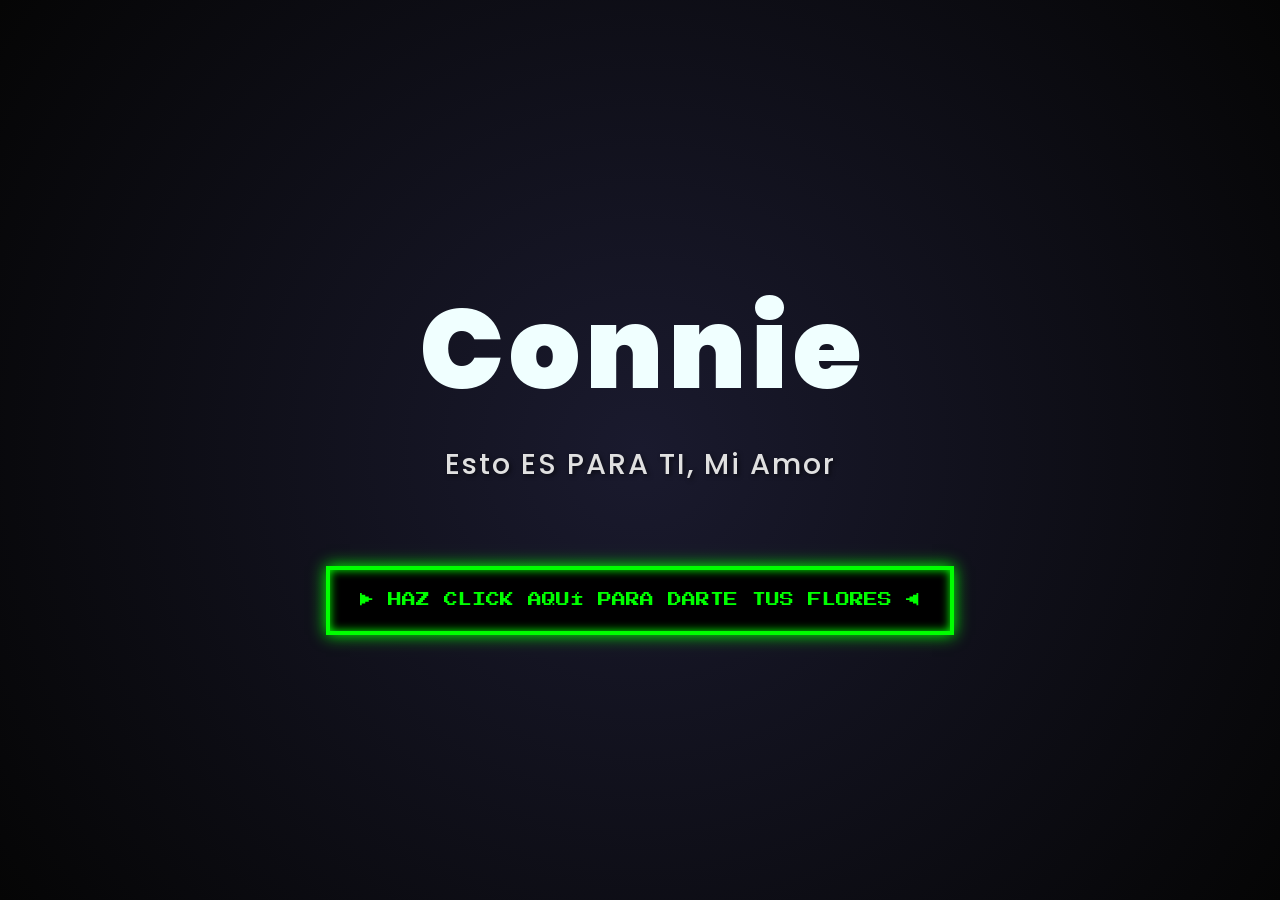
<file: index.html>
<!DOCTYPE html>
<html lang="es">
<head>
    <meta charset="UTF-8">
    <meta http-equiv="X-UA-Compatible" content="IE=edge">
    <meta name="viewport" content="width=device-width, initial-scale=1.0">
    <link rel="stylesheet" href="css/style.css">
    <!-- Google Fonts for Retro Videogame Style -->
    <link href="https://fonts.googleapis.com/css2?family=Press+Start+2P&family=Poppins:wght@500;900&display=swap" rel="stylesheet">
    <link rel="icon" href="img/flowers.png" type="image/x-icon">
    <title>Sorpresa Connie</title>
</head>
<body>
    <div class="greetings">
        <span>C</span>
        <span>o</span>
        <span>n</span>
        <span>n</span>
        <span>i</span>
        <span>e</span>
    </div>
    <div class="description">
        <span>Esto ES PARA TI, Mi Amor</span>
    </div>
    <div class="button-container">
        <a href="flower.html?play=true" class="retro-btn">▶ HAZ CLICK AQUÍ PARA DARTE TUS FLORES ◀</a>
    </div>
</body>
</html>
</file>
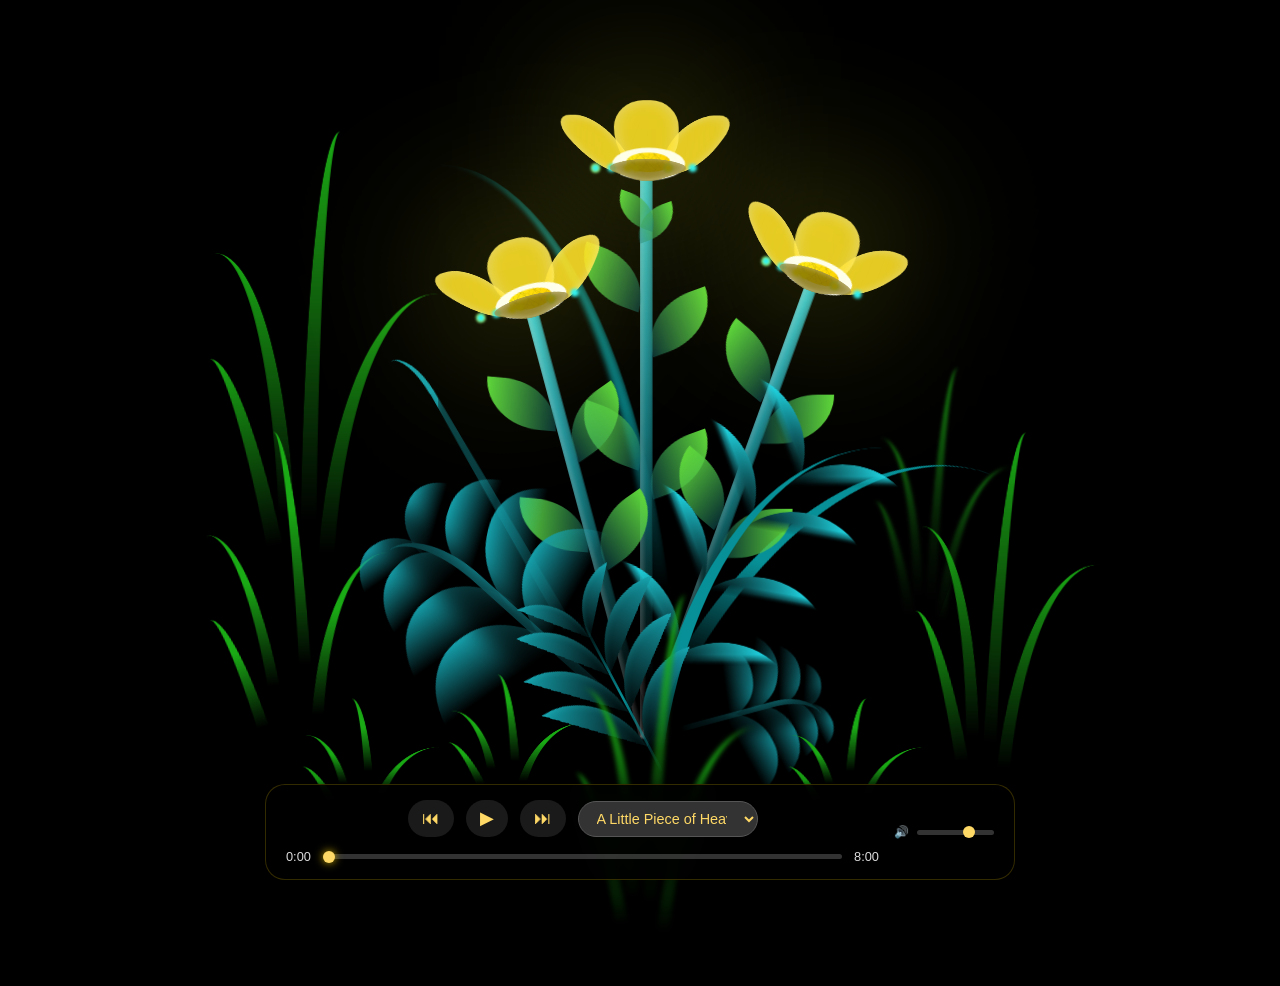
<file: flower.html>
<!DOCTYPE html>
<html lang="es">

<head>
    <meta charset="UTF-8">
    <meta http-equiv="X-UA-Compatible" content="IE=edge">
    <meta name="viewport" content="width=device-width, initial-scale=1.0, user-scalable=no">
    <link rel="stylesheet" href="css/main.css">
    <link rel="stylesheet" href="css/player.css">
    <link rel="icon" href="img/flowers.png" type="image/x-icon">
    <title>Flores para ♥Connie♥</title>
</head>

<body>
    <!-- Audio principal (controlado por JavaScript) -->
    <audio id="backgroundAudio" preload="auto"></audio>

    <!-- Letras dinámicas -->
    <div id="lyrics"></div>

    <!-- Contenedor de las flores (estructura original COMPLETA) -->
    <div class="flowers">
        <div class="flower flower--1">
            <div class="flower__leafs flower__leafs--1">
                <div class="flower__leaf flower__leaf--1"></div>
                <div class="flower__leaf flower__leaf--2"></div>
                <div class="flower__leaf flower__leaf--3"></div>
                <div class="flower__leaf flower__leaf--4"></div>
                <div class="flower__white-circle"></div>

                <div class="flower__light flower__light--1"></div>
                <div class="flower__light flower__light--2"></div>
                <div class="flower__light flower__light--3"></div>
                <div class="flower__light flower__light--4"></div>
                <div class="flower__light flower__light--5"></div>
                <div class="flower__light flower__light--6"></div>
                <div class="flower__light flower__light--7"></div>
                <div class="flower__light flower__light--8"></div>
            </div>
            <div class="flower__line">
                <div class="flower__line__leaf flower__line__leaf--1"></div>
                <div class="flower__line__leaf flower__line__leaf--2"></div>
                <div class="flower__line__leaf flower__line__leaf--3"></div>
                <div class="flower__line__leaf flower__line__leaf--4"></div>
                <div class="flower__line__leaf flower__line__leaf--5"></div>
                <div class="flower__line__leaf flower__line__leaf--6"></div>
            </div>
        </div>

        <div class="flower flower--2">
            <div class="flower__leafs flower__leafs--2">
                <div class="flower__leaf flower__leaf--1"></div>
                <div class="flower__leaf flower__leaf--2"></div>
                <div class="flower__leaf flower__leaf--3"></div>
                <div class="flower__leaf flower__leaf--4"></div>
                <div class="flower__white-circle"></div>

                <div class="flower__light flower__light--1"></div>
                <div class="flower__light flower__light--2"></div>
                <div class="flower__light flower__light--3"></div>
                <div class="flower__light flower__light--4"></div>
                <div class="flower__light flower__light--5"></div>
                <div class="flower__light flower__light--6"></div>
                <div class="flower__light flower__light--7"></div>
                <div class="flower__light flower__light--8"></div>
            </div>
            <div class="flower__line">
                <div class="flower__line__leaf flower__line__leaf--1"></div>
                <div class="flower__line__leaf flower__line__leaf--2"></div>
                <div class="flower__line__leaf flower__line__leaf--3"></div>
                <div class="flower__line__leaf flower__line__leaf--4"></div>
            </div>
        </div>

        <div class="flower flower--3">
            <div class="flower__leafs flower__leafs--3">
                <div class="flower__leaf flower__leaf--1"></div>
                <div class="flower__leaf flower__leaf--2"></div>
                <div class="flower__leaf flower__leaf--3"></div>
                <div class="flower__leaf flower__leaf--4"></div>
                <div class="flower__white-circle"></div>

                <div class="flower__light flower__light--1"></div>
                <div class="flower__light flower__light--2"></div>
                <div class="flower__light flower__light--3"></div>
                <div class="flower__light flower__light--4"></div>
                <div class="flower__light flower__light--5"></div>
                <div class="flower__light flower__light--6"></div>
                <div class="flower__light flower__light--7"></div>
                <div class="flower__light flower__light--8"></div>
            </div>
            <div class="flower__line">
                <div class="flower__line__leaf flower__line__leaf--1"></div>
                <div class="flower__line__leaf flower__line__leaf--2"></div>
                <div class="flower__line__leaf flower__line__leaf--3"></div>
                <div class="flower__line__leaf flower__line__leaf--4"></div>
            </div>
        </div>

        <div class="grow-ans" style="--d: 1.2s">
            <div class="flower__g-long">
                <div class="flower__g-long__top"></div>
                <div class="flower__g-long__bottom"></div>
            </div>
        </div>

        <div class="growing-grass">
            <div class="flower__grass flower__grass--1">
                <div class="flower__grass--top"></div>
                <div class="flower__grass--bottom"></div>
                <div class="flower__grass__leaf flower__grass__leaf--1"></div>
                <div class="flower__grass__leaf flower__grass__leaf--2"></div>
                <div class="flower__grass__leaf flower__grass__leaf--3"></div>
                <div class="flower__grass__leaf flower__grass__leaf--4"></div>
                <div class="flower__grass__leaf flower__grass__leaf--5"></div>
                <div class="flower__grass__leaf flower__grass__leaf--6"></div>
                <div class="flower__grass__leaf flower__grass__leaf--7"></div>
                <div class="flower__grass__leaf flower__grass__leaf--8"></div>
                <div class="flower__grass__overlay"></div>
            </div>
        </div>

        <div class="growing-grass">
            <div class="flower__grass flower__grass--2">
                <div class="flower__grass--top"></div>
                <div class="flower__grass--bottom"></div>
                <div class="flower__grass__leaf flower__grass__leaf--1"></div>
                <div class="flower__grass__leaf flower__grass__leaf--2"></div>
                <div class="flower__grass__leaf flower__grass__leaf--3"></div>
                <div class="flower__grass__leaf flower__grass__leaf--4"></div>
                <div class="flower__grass__leaf flower__grass__leaf--5"></div>
                <div class="flower__grass__leaf flower__grass__leaf--6"></div>
                <div class="flower__grass__leaf flower__grass__leaf--7"></div>
                <div class="flower__grass__leaf flower__grass__leaf--8"></div>
                <div class="flower__grass__overlay"></div>
            </div>
        </div>

        <div class="grow-ans" style="--d: 2.4s">
            <div class="flower__g-right flower__g-right--1">
                <div class="leaf"></div>
            </div>
        </div>

        <div class="grow-ans" style="--d: 2.8s">
            <div class="flower__g-right flower__g-right--2">
                <div class="leaf"></div>
            </div>
        </div>

        <div class="grow-ans" style="--d: 2.8s">
            <div class="flower__g-front">
                <div class="flower__g-front__leaf-wrapper flower__g-front__leaf-wrapper--1">
                    <div class="flower__g-front__leaf"></div>
                </div>
                <div class="flower__g-front__leaf-wrapper flower__g-front__leaf-wrapper--2">
                    <div class="flower__g-front__leaf"></div>
                </div>
                <div class="flower__g-front__leaf-wrapper flower__g-front__leaf-wrapper--3">
                    <div class="flower__g-front__leaf"></div>
                </div>
                <div class="flower__g-front__leaf-wrapper flower__g-front__leaf-wrapper--4">
                    <div class="flower__g-front__leaf"></div>
                </div>
                <div class="flower__g-front__leaf-wrapper flower__g-front__leaf-wrapper--5">
                    <div class="flower__g-front__leaf"></div>
                </div>
                <div class="flower__g-front__leaf-wrapper flower__g-front__leaf-wrapper--6">
                    <div class="flower__g-front__leaf"></div>
                </div>
                <div class="flower__g-front__leaf-wrapper flower__g-front__leaf-wrapper--7">
                    <div class="flower__g-front__leaf"></div>
                </div>
                <div class="flower__g-front__leaf-wrapper flower__g-front__leaf-wrapper--8">
                    <div class="flower__g-front__leaf"></div>
                </div>
                <div class="flower__g-front__line"></div>
            </div>
        </div>

        <div class="grow-ans" style="--d: 3.2s">
            <div class="flower__g-fr">
                <div class="leaf"></div>
                <div class="flower__g-fr__leaf flower__g-fr__leaf--1"></div>
                <div class="flower__g-fr__leaf flower__g-fr__leaf--2"></div>
                <div class="flower__g-fr__leaf flower__g-fr__leaf--3"></div>
                <div class="flower__g-fr__leaf flower__g-fr__leaf--4"></div>
                <div class="flower__g-fr__leaf flower__g-fr__leaf--5"></div>
                <div class="flower__g-fr__leaf flower__g-fr__leaf--6"></div>
                <div class="flower__g-fr__leaf flower__g-fr__leaf--7"></div>
                <div class="flower__g-fr__leaf flower__g-fr__leaf--8"></div>
            </div>
        </div>

        <div class="long-g long-g--0">
            <div class="grow-ans" style="--d: 3s">
                <div class="leaf leaf--0"></div>
            </div>
            <div class="grow-ans" style="--d: 2.2s">
                <div class="leaf leaf--1"></div>
            </div>
            <div class="grow-ans" style="--d: 3.4s">
                <div class="leaf leaf--2"></div>
            </div>
            <div class="grow-ans" style="--d: 3.6s">
                <div class="leaf leaf--3"></div>
            </div>
        </div>

        <div class="long-g long-g--1">
            <div class="grow-ans" style="--d: 3.6s">
                <div class="leaf leaf--0"></div>
            </div>
            <div class="grow-ans" style="--d: 3.8s">
                <div class="leaf leaf--1"></div>
            </div>
            <div class="grow-ans" style="--d: 4s">
                <div class="leaf leaf--2"></div>
            </div>
            <div class="grow-ans" style="--d: 4.2s">
                <div class="leaf leaf--3"></div>
            </div>
        </div>

        <div class="long-g long-g--2">
            <div class="grow-ans" style="--d: 4s">
                <div class="leaf leaf--0"></div>
            </div>
            <div class="grow-ans" style="--d: 4.2s">
                <div class="leaf leaf--1"></div>
            </div>
            <div class="grow-ans" style="--d: 4.4s">
                <div class="leaf leaf--2"></div>
            </div>
            <div class="grow-ans" style="--d: 4.6s">
                <div class="leaf leaf--3"></div>
            </div>
        </div>

        <div class="long-g long-g--3">
            <div class="grow-ans" style="--d: 4s">
                <div class="leaf leaf--0"></div>
            </div>
            <div class="grow-ans" style="--d: 4.2s">
                <div class="leaf leaf--1"></div>
            </div>
            <div class="grow-ans" style="--d: 3s">
                <div class="leaf leaf--2"></div>
            </div>
            <div class="grow-ans" style="--d: 3.6s">
                <div class="leaf leaf--3"></div>
            </div>
        </div>

        <div class="long-g long-g--4">
            <div class="grow-ans" style="--d: 4s">
                <div class="leaf leaf--0"></div>
            </div>
            <div class="grow-ans" style="--d: 4.2s">
                <div class="leaf leaf--1"></div>
            </div>
            <div class="grow-ans" style="--d: 3s">
                <div class="leaf leaf--2"></div>
            </div>
            <div class="grow-ans" style="--d: 3.6s">
                <div class="leaf leaf--3"></div>
            </div>
        </div>

        <div class="long-g long-g--5">
            <div class="grow-ans" style="--d: 4s">
                <div class="leaf leaf--0"></div>
            </div>
            <div class="grow-ans" style="--d: 4.2s">
                <div class="leaf leaf--1"></div>
            </div>
            <div class="grow-ans" style="--d: 3s">
                <div class="leaf leaf--2"></div>
            </div>
            <div class="grow-ans" style="--d: 3.6s">
                <div class="leaf leaf--3"></div>
            </div>
        </div>

        <div class="long-g long-g--6">
            <div class="grow-ans" style="--d: 4.2s">
                <div class="leaf leaf--0"></div>
            </div>
            <div class="grow-ans" style="--d: 4.4s">
                <div class="leaf leaf--1"></div>
            </div>
            <div class="grow-ans" style="--d: 4.6s">
                <div class="leaf leaf--2"></div>
            </div>
            <div class="grow-ans" style="--d: 4.8s">
                <div class="leaf leaf--3"></div>
            </div>
        </div>

        <div class="long-g long-g--7">
            <div class="grow-ans" style="--d: 3s">
                <div class="leaf leaf--0"></div>
            </div>
            <div class="grow-ans" style="--d: 3.2s">
                <div class="leaf leaf--1"></div>
            </div>
            <div class="grow-ans" style="--d: 3.5s">
                <div class="leaf leaf--2"></div>
            </div>
            <div class="grow-ans" style="--d: 3.6s">
                <div class="leaf leaf--3"></div>
            </div>
        </div>
    </div>

    <!-- Reproductor de música y controles -->
    <div class="music-player">
        <div class="player-main-controls">
            <div class="player-controls">
                <button id="prevBtn" class="control-btn" title="Anterior">⏮</button>
                <button id="playPauseBtn" class="control-btn" title="Reproducir/Pausa">▶</button>
                <button id="nextBtn" class="control-btn" title="Siguiente">⏭</button>
                <select id="songSelect" class="song-select"></select>
                <button id="toggleTranslation" class="toggle-trans" title="Traducción">🇪🇸</button>
            </div>
            <div class="progress-container">
                <span id="currentTimeDisplay">0:00</span>
                <input type="range" id="progressBar" min="0" max="100" step="0.1" value="0">
                <span id="durationDisplay">0:00</span>
            </div>
        </div>
        <div class="volume-control">
            <span style="font-size: 12px; color: #ffd966;">🔊</span>
            <input type="range" id="volumeSlider" min="0" max="1" step="0.01" value="0.7">
        </div>
    </div>

    <!-- Scripts -->
    <script type="module" src="js/songs-data.js"></script>
    <script type="module" src="js/lyrics.js"></script>
    <script type="module" src="js/player.js"></script>
</body>

</html>
</file>
<file: css/style.css>
@import url('https://fonts.googleapis.com/css2?family=Poppins:ital,wght@0,500;1,900&display=swap');
@import url('https://fonts.googleapis.com/css2?family=Press+Start+2P&display=swap');

* {
    margin: 0;
    padding: 0;
    box-sizing: border-box;
}

body {
    width: 100%;
    min-height: 100vh;
    display: flex;
    flex-direction: column;
    align-items: center;
    justify-content: center;
    background-color: #050505;
    background-image: radial-gradient(circle at center, #1a1a2e 0%, #050505 100%);
    color: azure;
    overflow: hidden;
}

.greetings {
    font-family: 'Poppins', cursive;
    font-size: 7rem;
    font-weight: 900;
    text-align: center;
    margin-bottom: 10px;
    display: flex;
    gap: 5px;
}

.greetings > span {
    animation: glow 2.5s ease-in-out infinite;
    display: inline-block;
}

@keyframes glow {
    0%, 100% {
        color: #fff;
        text-shadow: 0 0 12px #ff4d94, 0 0 50px #ff4d94, 0 0 100px #ff4d94;
        transform: translateY(0);
    }
    10%, 90% {
        color: #222;
        text-shadow: none;
        transform: translateY(0);
    }
    50% {
        transform: translateY(-15px);
    }
}

/* 6 animation delays for C-o-n-n-i-e */
.greetings > span:nth-child(1) { animation-delay: 0.1s; }
.greetings > span:nth-child(2) { animation-delay: 0.3s; }
.greetings > span:nth-child(3) { animation-delay: 0.5s; }
.greetings > span:nth-child(4) { animation-delay: 0.7s; }
.greetings > span:nth-child(5) { animation-delay: 0.9s; }
.greetings > span:nth-child(6) { animation-delay: 1.1s; }

.description {
    font-family: 'Poppins', cursive;
    font-size: 1.8rem;
    margin-bottom: 60px;
    font-weight: 500;
    letter-spacing: 2px;
    color: #e0e0e0;
    text-shadow: 2px 2px 4px rgba(0,0,0,0.5);
    text-align: center;
    animation: fadeIn 3s forwards;
}

@keyframes fadeIn {
    0% { opacity: 0; }
    100% { opacity: 1; }
}

.button-container {
    margin-top: 20px;
}

.retro-btn {
    font-family: 'Press Start 2P', cursive;
    display: inline-block;
    padding: 20px 30px;
    background-color: #000;
    color: #0f0;
    text-decoration: none;
    font-size: 14px;
    line-height: 1.5;
    border: 4px solid #0f0;
    box-shadow: 0 0 15px #0f0, inset 0 0 10px #0f0;
    text-transform: uppercase;
    transition: all 0.2s ease;
    cursor: pointer;
    text-align: center;
    position: relative;
}

.retro-btn:hover {
    background-color: #0f0;
    color: #000;
    box-shadow: 0 0 25px #0f0, 0 0 50px #0f0;
    transform: scale(1.05);
}

.retro-btn:active {
    transform: scale(0.95);
}

@media screen and (max-width: 768px) {
    .greetings {
        font-size: 4rem;
        flex-wrap: wrap;
        justify-content: center;
    }
    .description {
        font-size: 1.3rem;
        padding: 0 20px;
    }
    .retro-btn {
        font-size: 10px;
        padding: 15px 20px;
    }
}
</file>
<file: css/main.css>
*,
*::after,
*::before {
  padding: 0;
  margin: 0;
  box-sizing: border-box;
}

:root {
  --dark-color: #000;
}

body {
  display: flex;
  align-items: flex-end;
  justify-content: center;
  min-height: 100vh;
  background-color: var(--dark-color);
  overflow: hidden;
  perspective: 1000px;
}

/* Estilos para las letras */
#lyrics {
  font-size: 24px;
  font-family: 'Poppins', 'Franklin Gothic Medium', Arial, sans-serif;
  color: white;
  text-align: center;
  position: fixed;
  bottom: 120px;
  left: 0;
  right: 0;
  background: rgba(0, 0, 0, 0.6);
  padding: 15px 20px;
  border-radius: 40px;
  margin: 0 auto;
  width: 85%;
  max-width: 700px;
  backdrop-filter: blur(5px);
  transition: opacity 0.2s ease;
  z-index: 50;
  font-weight: bold;
  letter-spacing: 1px;
  line-height: 1.4;
  pointer-events: none;
  transition: all 0.4s cubic-bezier(0.2, 0.8, 0.2, 1);
  transform: translateY(15px) scale(0.98);
  /* Inicia un poquito más abajo y pequeño */
  opacity: 0;
}

#lyrics.active-lyric {
  transform: translateY(0) scale(1);
  opacity: 1;
  text-shadow: 0 0 12px rgba(255, 217, 102, 0.5);
  /* Resplandor amarillo floral */
}

.translation {
  font-size: 18px;
  color: #ffd966;
  display: block;
  margin-top: 8px;
  font-weight: normal;
  letter-spacing: normal;
}

@media (max-width: 600px) {
  #lyrics {
    font-size: 16px;
    bottom: 160px;
    width: 90%;
    padding: 12px 15px;
  }

  .translation {
    font-size: 14px;
  }
}

/* Ajuste para que las flores no queden ocultas detrás del reproductor */
.flowers {
  margin-bottom: 80px;
}

@media (max-width: 600px) {
  .flowers {
    margin-bottom: 100px;
  }
}

/* ---------- Todo el CSS original de las flores (sin cambios) ---------- */
.night {
  z-index: -1;
  position: absolute;
  left: 50%;
  top: 0;
  transform: translateX(-50%);
  width: 100%;
  height: 100%;
  filter: blur(0.1vmin);
  background-image: radial-gradient(ellipse at top,
      transparent 0%,
      var(--dark-color)),
    radial-gradient(ellipse at bottom,
      var(--dark-color),
      rgba(145, 233, 255, 0.2)),
    repeating-linear-gradient(220deg,
      rgb(0, 0, 0) 0px,
      rgb(0, 0, 0) 19px,
      transparent 19px,
      transparent 22px),
    repeating-linear-gradient(189deg,
      rgb(0, 0, 0) 0px,
      rgb(0, 0, 0) 19px,
      transparent 19px,
      transparent 22px),
    repeating-linear-gradient(148deg,
      rgb(0, 0, 0) 0px,
      rgb(0, 0, 0) 19px,
      transparent 19px,
      transparent 22px),
    linear-gradient(90deg, rgb(0, 255, 250), rgb(240, 240, 240));
}

.flowers {
  position: relative;
  transform: scale(0.9);
  /*margin-bottom: 100px;*/
}

@media only screen and (max-width: 600px) {
  .flowers {
    font-size: 14px;
    margin-bottom: 25%;
    letter-spacing: 3px;
    transform: scale(0.6);
  }
}

.flower {
  position: absolute;
  bottom: 10vmin;
  transform-origin: bottom center;
  z-index: 10;
  --fl-speed: 0.8s;
}

.flower--1 {
  -webkit-animation: moving-flower-1 4s linear infinite;
  animation: moving-flower-1 4s linear infinite;
}

.flower--1 .flower__line {
  height: 70vmin;
  -webkit-animation-delay: 0.3s;
  animation-delay: 0.3s;
}

.flower--1 .flower__line__leaf--1 {
  -webkit-animation: blooming-leaf-right var(--fl-speed) 1.6s backwards;
  animation: blooming-leaf-right var(--fl-speed) 1.6s backwards;
}

.flower--1 .flower__line__leaf--2 {
  -webkit-animation: blooming-leaf-right var(--fl-speed) 1.4s backwards;
  animation: blooming-leaf-right var(--fl-speed) 1.4s backwards;
}

.flower--1 .flower__line__leaf--3 {
  -webkit-animation: blooming-leaf-left var(--fl-speed) 1.2s backwards;
  animation: blooming-leaf-left var(--fl-speed) 1.2s backwards;
}

.flower--1 .flower__line__leaf--4 {
  -webkit-animation: blooming-leaf-left var(--fl-speed) 1s backwards;
  animation: blooming-leaf-left var(--fl-speed) 1s backwards;
}

.flower--1 .flower__line__leaf--5 {
  -webkit-animation: blooming-leaf-right var(--fl-speed) 1.8s backwards;
  animation: blooming-leaf-right var(--fl-speed) 1.8s backwards;
}

.flower--1 .flower__line__leaf--6 {
  -webkit-animation: blooming-leaf-left var(--fl-speed) 2s backwards;
  animation: blooming-leaf-left var(--fl-speed) 2s backwards;
}

.flower--2 {
  left: 50%;
  transform: rotate(20deg);
  -webkit-animation: moving-flower-2 4s linear infinite;
  animation: moving-flower-2 4s linear infinite;
}

.flower--2 .flower__line {
  height: 60vmin;
  -webkit-animation-delay: 0.6s;
  animation-delay: 0.6s;
}

.flower--2 .flower__line__leaf--1 {
  -webkit-animation: blooming-leaf-right var(--fl-speed) 1.9s backwards;
  animation: blooming-leaf-right var(--fl-speed) 1.9s backwards;
}

.flower--2 .flower__line__leaf--2 {
  -webkit-animation: blooming-leaf-right var(--fl-speed) 1.7s backwards;
  animation: blooming-leaf-right var(--fl-speed) 1.7s backwards;
}

.flower--2 .flower__line__leaf--3 {
  -webkit-animation: blooming-leaf-left var(--fl-speed) 1.5s backwards;
  animation: blooming-leaf-left var(--fl-speed) 1.5s backwards;
}

.flower--2 .flower__line__leaf--4 {
  -webkit-animation: blooming-leaf-left var(--fl-speed) 1.3s backwards;
  animation: blooming-leaf-left var(--fl-speed) 1.3s backwards;
}

.flower--3 {
  left: 50%;
  transform: rotate(-15deg);
  -webkit-animation: moving-flower-3 4s linear infinite;
  animation: moving-flower-3 4s linear infinite;
}

.flower--3 .flower__line {
  -webkit-animation-delay: 0.9s;
  animation-delay: 0.9s;
}

.flower--3 .flower__line__leaf--1 {
  -webkit-animation: blooming-leaf-right var(--fl-speed) 2.5s backwards;
  animation: blooming-leaf-right var(--fl-speed) 2.5s backwards;
}

.flower--3 .flower__line__leaf--2 {
  -webkit-animation: blooming-leaf-right var(--fl-speed) 2.3s backwards;
  animation: blooming-leaf-right var(--fl-speed) 2.3s backwards;
}

.flower--3 .flower__line__leaf--3 {
  -webkit-animation: blooming-leaf-left var(--fl-speed) 2.1s backwards;
  animation: blooming-leaf-left var(--fl-speed) 2.1s backwards;
}

.flower--3 .flower__line__leaf--4 {
  -webkit-animation: blooming-leaf-left var(--fl-speed) 1.9s backwards;
  animation: blooming-leaf-left var(--fl-speed) 1.9s backwards;
}

.flower__leafs {
  position: relative;
  -webkit-animation: blooming-flower 2s backwards;
  animation: blooming-flower 2s backwards;
}

.flower__leafs--1 {
  -webkit-animation-delay: 1.1s;
  animation-delay: 1.1s;
}

.flower__leafs--2 {
  -webkit-animation-delay: 1.4s;
  animation-delay: 1.4s;
}

.flower__leafs--3 {
  -webkit-animation-delay: 1.7s;
  animation-delay: 1.7s;
}

.flower__leafs::after {
  content: "";
  position: absolute;
  left: 0;
  top: 0;
  transform: translate(-50%, -100%);
  width: 8vmin;
  height: 8vmin;
  background-color: #f9fd25;
  filter: blur(10vmin);
}

.flower__leaf {
  position: absolute;
  bottom: 0;
  left: 50%;
  width: 8vmin;
  height: 11vmin;
  border-radius: 51% 49% 47% 53%/44% 45% 55% 69%;
  background-color: #fddd25;
  transform-origin: bottom center;
  opacity: 0.9;
  box-shadow: inset 0 0 2vmin rgba(255, 255, 255, 0.5);
}

.flower__leaf--1 {
  transform: translate(-10%, 1%) rotateY(40deg) rotateX(-50deg);
}

.flower__leaf--2 {
  transform: translate(-50%, -4%) rotateX(40deg);
}

.flower__leaf--3 {
  transform: translate(-90%, 0%) rotateY(45deg) rotateX(50deg);
}

.flower__leaf--4 {
  width: 8vmin;
  height: 8vmin;
  transform-origin: bottom left;
  border-radius: 4vmin 10vmin 4vmin 4vmin;
  transform: translate(0%, 18%) rotateX(70deg) rotate(-43deg);
  background-color: #7c6901;
  z-index: 1;
  opacity: 0.8;
}

.flower__white-circle {
  position: absolute;
  left: -3.5vmin;
  top: -3vmin;
  width: 9vmin;
  height: 4vmin;
  border-radius: 50%;
  background-color: #fff;
}

.flower__white-circle::after {
  content: "";
  position: absolute;
  left: 50%;
  top: 45%;
  transform: translate(-50%, -50%);
  width: 60%;
  height: 60%;
  border-radius: inherit;
  background-image: repeating-linear-gradient(135deg,
      rgba(0, 0, 0, 0.03) 0px,
      rgba(0, 0, 0, 0.03) 1px,
      transparent 1px,
      transparent 12px),
    repeating-linear-gradient(45deg,
      rgba(0, 0, 0, 0.03) 0px,
      rgba(0, 0, 0, 0.03) 1px,
      transparent 1px,
      transparent 12px),
    repeating-linear-gradient(67.5deg,
      rgba(0, 0, 0, 0.03) 0px,
      rgba(0, 0, 0, 0.03) 1px,
      transparent 1px,
      transparent 12px),
    repeating-linear-gradient(135deg,
      rgba(0, 0, 0, 0.03) 0px,
      rgba(0, 0, 0, 0.03) 1px,
      transparent 1px,
      transparent 12px),
    repeating-linear-gradient(45deg,
      rgba(0, 0, 0, 0.03) 0px,
      rgba(0, 0, 0, 0.03) 1px,
      transparent 1px,
      transparent 12px),
    repeating-linear-gradient(112.5deg,
      rgba(0, 0, 0, 0.03) 0px,
      rgba(0, 0, 0, 0.03) 1px,
      transparent 1px,
      transparent 12px),
    repeating-linear-gradient(112.5deg,
      rgba(0, 0, 0, 0.03) 0px,
      rgba(0, 0, 0, 0.03) 1px,
      transparent 1px,
      transparent 12px),
    repeating-linear-gradient(45deg,
      rgba(0, 0, 0, 0.03) 0px,
      rgba(0, 0, 0, 0.03) 1px,
      transparent 1px,
      transparent 12px),
    repeating-linear-gradient(22.5deg,
      rgba(0, 0, 0, 0.03) 0px,
      rgba(0, 0, 0, 0.03) 1px,
      transparent 1px,
      transparent 12px),
    repeating-linear-gradient(45deg,
      rgba(0, 0, 0, 0.03) 0px,
      rgba(0, 0, 0, 0.03) 1px,
      transparent 1px,
      transparent 12px),
    repeating-linear-gradient(22.5deg,
      rgba(0, 0, 0, 0.03) 0px,
      rgba(0, 0, 0, 0.03) 1px,
      transparent 1px,
      transparent 12px),
    repeating-linear-gradient(135deg,
      rgba(0, 0, 0, 0.03) 0px,
      rgba(0, 0, 0, 0.03) 1px,
      transparent 1px,
      transparent 12px),
    repeating-linear-gradient(157.5deg,
      rgba(0, 0, 0, 0.03) 0px,
      rgba(0, 0, 0, 0.03) 1px,
      transparent 1px,
      transparent 12px),
    repeating-linear-gradient(67.5deg,
      rgba(0, 0, 0, 0.03) 0px,
      rgba(0, 0, 0, 0.03) 1px,
      transparent 1px,
      transparent 12px),
    repeating-linear-gradient(67.5deg,
      rgba(0, 0, 0, 0.03) 0px,
      rgba(0, 0, 0, 0.03) 1px,
      transparent 1px,
      transparent 12px),
    linear-gradient(90deg, rgb(255, 235, 18), rgb(255, 206, 0));
}

.flower__line {
  height: 55vmin;
  width: 1.5vmin;
  background-image: linear-gradient(to left,
      rgba(0, 0, 0, 0.2),
      transparent,
      rgba(255, 255, 255, 0.2)),
    linear-gradient(to top, transparent 10%, #14757a, #39c6d6);
  box-shadow: inset 0 0 2px rgba(0, 0, 0, 0.5);
  -webkit-animation: grow-flower-tree 4s backwards;
  animation: grow-flower-tree 4s backwards;
}

.flower__line__leaf {
  --w: 7vmin;
  --h: calc(var(--w) + 2vmin);
  position: absolute;
  top: 20%;
  left: 90%;
  width: var(--w);
  height: var(--h);
  border-top-right-radius: var(--h);
  border-bottom-left-radius: var(--h);
  background-image: linear-gradient(to top, rgba(20, 117, 122, 0.4), #5ed639);
}

.flower__line__leaf--1 {
  transform: rotate(70deg) rotateY(30deg);
}

.flower__line__leaf--2 {
  top: 45%;
  transform: rotate(70deg) rotateY(30deg);
}

.flower__line__leaf--3,
.flower__line__leaf--4,
.flower__line__leaf--6 {
  border-top-right-radius: 0;
  border-bottom-left-radius: 0;
  border-top-left-radius: var(--h);
  border-bottom-right-radius: var(--h);
  left: -460%;
  top: 12%;
  transform: rotate(-70deg) rotateY(30deg);
}

.flower__line__leaf--4 {
  top: 40%;
}

.flower__line__leaf--5 {
  top: 0;
  transform-origin: left;
  transform: rotate(70deg) rotateY(30deg) scale(0.6);
}

.flower__line__leaf--6 {
  top: -2%;
  left: -450%;
  transform-origin: right;
  transform: rotate(-70deg) rotateY(30deg) scale(0.6);
}

.flower__light {
  position: absolute;
  bottom: 0vmin;
  width: 1vmin;
  height: 1vmin;
  background-color: rgb(255, 251, 0);
  border-radius: 50%;
  filter: blur(0.2vmin);
  -webkit-animation: light-ans 4s linear infinite backwards;
  animation: light-ans 4s linear infinite backwards;
}

.flower__light:nth-child(odd) {
  background-color: #23f0ff;
}

.flower__light--1 {
  left: -2vmin;
  -webkit-animation-delay: 1s;
  animation-delay: 1s;
}

.flower__light--2 {
  left: 3vmin;
  -webkit-animation-delay: 0.5s;
  animation-delay: 0.5s;
}

.flower__light--3 {
  left: -6vmin;
  -webkit-animation-delay: 0.3s;
  animation-delay: 0.3s;
}

.flower__light--4 {
  left: 6vmin;
  -webkit-animation-delay: 0.9s;
  animation-delay: 0.9s;
}

.flower__light--5 {
  left: -1vmin;
  -webkit-animation-delay: 1.5s;
  animation-delay: 1.5s;
}

.flower__light--6 {
  left: -4vmin;
  -webkit-animation-delay: 3s;
  animation-delay: 3s;
}

.flower__light--7 {
  left: 3vmin;
  -webkit-animation-delay: 2s;
  animation-delay: 2s;
}

.flower__light--8 {
  left: -6vmin;
  -webkit-animation-delay: 3.5s;
  animation-delay: 3.5s;
}

.flower__grass {
  --c: #159faa;
  --line-w: 1.5vmin;
  position: absolute;
  bottom: 12vmin;
  left: -7vmin;
  display: flex;
  flex-direction: column;
  align-items: flex-end;
  z-index: 20;
  transform-origin: bottom center;
  transform: rotate(-48deg) rotateY(40deg);
}

.flower__grass--1 {
  -webkit-animation: moving-grass 2s linear infinite;
  animation: moving-grass 2s linear infinite;
}

.flower__grass--2 {
  left: 2vmin;
  bottom: 10vmin;
  transform: scale(0.5) rotate(75deg) rotateX(10deg) rotateY(-200deg);
  opacity: 0.8;
  z-index: 0;
  -webkit-animation: moving-grass--2 1.5s linear infinite;
  animation: moving-grass--2 1.5s linear infinite;
}

.flower__grass--top {
  width: 7vmin;
  height: 10vmin;
  border-top-right-radius: 100%;
  border-right: var(--line-w) solid var(--c);
  transform-origin: bottom center;
  transform: rotate(-2deg);
}

.flower__grass--bottom {
  margin-top: -2px;
  width: var(--line-w);
  height: 25vmin;
  background-image: linear-gradient(to top, transparent, var(--c));
}

.flower__grass__leaf {
  --size: 10vmin;
  position: absolute;
  width: calc(var(--size) * 2.1);
  height: var(--size);
  border-top-left-radius: var(--size);
  border-top-right-radius: var(--size);
  background-image: linear-gradient(to top,
      transparent,
      transparent 30%,
      var(--c));
  z-index: 100;
}

.flower__grass__leaf--1 {
  top: -6%;
  left: 30%;
  --size: 6vmin;
  transform: rotate(-20deg);
  -webkit-animation: growing-grass-ans--1 2s 2.6s backwards;
  animation: growing-grass-ans--1 2s 2.6s backwards;
}

@-webkit-keyframes growing-grass-ans--1 {
  0% {
    transform-origin: bottom left;
    transform: rotate(-20deg) scale(0);
  }
}

@keyframes growing-grass-ans--1 {
  0% {
    transform-origin: bottom left;
    transform: rotate(-20deg) scale(0);
  }
}

.flower__grass__leaf--2 {
  top: -5%;
  left: -110%;
  --size: 6vmin;
  transform: rotate(10deg);
  -webkit-animation: growing-grass-ans--2 2s 2.4s linear backwards;
  animation: growing-grass-ans--2 2s 2.4s linear backwards;
}

@-webkit-keyframes growing-grass-ans--2 {
  0% {
    transform-origin: bottom right;
    transform: rotate(10deg) scale(0);
  }
}

@keyframes growing-grass-ans--2 {
  0% {
    transform-origin: bottom right;
    transform: rotate(10deg) scale(0);
  }
}

.flower__grass__leaf--3 {
  top: 5%;
  left: 60%;
  --size: 8vmin;
  transform: rotate(-18deg) rotateX(-20deg);
  -webkit-animation: growing-grass-ans--3 2s 2.2s linear backwards;
  animation: growing-grass-ans--3 2s 2.2s linear backwards;
}

@-webkit-keyframes growing-grass-ans--3 {
  0% {
    transform-origin: bottom left;
    transform: rotate(-18deg) rotateX(-20deg) scale(0);
  }
}

@keyframes growing-grass-ans--3 {
  0% {
    transform-origin: bottom left;
    transform: rotate(-18deg) rotateX(-20deg) scale(0);
  }
}

.flower__grass__leaf--4 {
  top: 6%;
  left: -135%;
  --size: 8vmin;
  transform: rotate(2deg);
  -webkit-animation: growing-grass-ans--4 2s 2s linear backwards;
  animation: growing-grass-ans--4 2s 2s linear backwards;
}

@-webkit-keyframes growing-grass-ans--4 {
  0% {
    transform-origin: bottom right;
    transform: rotate(2deg) scale(0);
  }
}

@keyframes growing-grass-ans--4 {
  0% {
    transform-origin: bottom right;
    transform: rotate(2deg) scale(0);
  }
}

.flower__grass__leaf--5 {
  top: 20%;
  left: 60%;
  --size: 10vmin;
  transform: rotate(-24deg) rotateX(-20deg);
  -webkit-animation: growing-grass-ans--5 2s 1.8s linear backwards;
  animation: growing-grass-ans--5 2s 1.8s linear backwards;
}

@-webkit-keyframes growing-grass-ans--5 {
  0% {
    transform-origin: bottom left;
    transform: rotate(-24deg) rotateX(-20deg) scale(0);
  }
}

@keyframes growing-grass-ans--5 {
  0% {
    transform-origin: bottom left;
    transform: rotate(-24deg) rotateX(-20deg) scale(0);
  }
}

.flower__grass__leaf--6 {
  top: 22%;
  left: -180%;
  --size: 10vmin;
  transform: rotate(10deg);
  -webkit-animation: growing-grass-ans--6 2s 1.6s linear backwards;
  animation: growing-grass-ans--6 2s 1.6s linear backwards;
}

@-webkit-keyframes growing-grass-ans--6 {
  0% {
    transform-origin: bottom right;
    transform: rotate(10deg) scale(0);
  }
}

@keyframes growing-grass-ans--6 {
  0% {
    transform-origin: bottom right;
    transform: rotate(10deg) scale(0);
  }
}

.flower__grass__leaf--7 {
  top: 39%;
  left: 70%;
  --size: 10vmin;
  transform: rotate(-10deg);
  -webkit-animation: growing-grass-ans--7 2s 1.4s linear backwards;
  animation: growing-grass-ans--7 2s 1.4s linear backwards;
}

@-webkit-keyframes growing-grass-ans--7 {
  0% {
    transform-origin: bottom left;
    transform: rotate(-10deg) scale(0);
  }
}

@keyframes growing-grass-ans--7 {
  0% {
    transform-origin: bottom left;
    transform: rotate(-10deg) scale(0);
  }
}

.flower__grass__leaf--8 {
  top: 40%;
  left: -215%;
  --size: 11vmin;
  transform: rotate(10deg);
  -webkit-animation: growing-grass-ans--8 2s 1.2s linear backwards;
  animation: growing-grass-ans--8 2s 1.2s linear backwards;
}

@-webkit-keyframes growing-grass-ans--8 {
  0% {
    transform-origin: bottom right;
    transform: rotate(10deg) scale(0);
  }
}

@keyframes growing-grass-ans--8 {
  0% {
    transform-origin: bottom right;
    transform: rotate(10deg) scale(0);
  }
}

.flower__grass__overlay {
  position: absolute;
  top: -10%;
  right: 0%;
  width: 100%;
  height: 100%;
  background-color: rgba(0, 0, 0, 0.6);
  filter: blur(1.5vmin);
  z-index: 100;
}

.flower__g-long {
  --w: 2vmin;
  --h: 6vmin;
  --c: #159faa;
  position: absolute;
  bottom: 10vmin;
  left: -3vmin;
  transform-origin: bottom center;
  transform: rotate(-30deg) rotateY(-20deg);
  display: flex;
  flex-direction: column;
  align-items: flex-end;
  -webkit-animation: flower-g-long-ans 3s linear infinite;
  animation: flower-g-long-ans 3s linear infinite;
}

@-webkit-keyframes flower-g-long-ans {

  0%,
  100% {
    transform: rotate(-30deg) rotateY(-20deg);
  }

  50% {
    transform: rotate(-32deg) rotateY(-20deg);
  }
}

@keyframes flower-g-long-ans {

  0%,
  100% {
    transform: rotate(-30deg) rotateY(-20deg);
  }

  50% {
    transform: rotate(-32deg) rotateY(-20deg);
  }
}

.flower__g-long__top {
  top: calc(var(--h) * -1);
  width: calc(var(--w) + 1vmin);
  height: var(--h);
  border-top-right-radius: 100%;
  border-right: 0.7vmin solid var(--c);
  transform: translate(-0.7vmin, 1vmin);
}

.flower__g-long__bottom {
  width: var(--w);
  height: 50vmin;
  transform-origin: bottom center;
  background-image: linear-gradient(to top, transparent 30%, var(--c));
  box-shadow: inset 0 0 2px rgba(0, 0, 0, 0.5);
  -webkit-clip-path: polygon(35% 0, 65% 1%, 100% 100%, 0% 100%);
  clip-path: polygon(35% 0, 65% 1%, 100% 100%, 0% 100%);
}

.flower__g-right {
  position: absolute;
  bottom: 6vmin;
  left: -2vmin;
  transform-origin: bottom left;
  transform: rotate(20deg);
}

.flower__g-right .leaf {
  width: 30vmin;
  height: 50vmin;
  border-top-left-radius: 100%;
  border-left: 2vmin solid #079097;
  background-image: linear-gradient(to bottom,
      transparent,
      var(--dark-color) 60%);
  -webkit-mask-image: linear-gradient(to top, transparent 30%, #079097 60%);
  mask-image: linear-gradient(to top, transparent 30%, #079097 60%);
}

.flower__g-right--1 {
  -webkit-animation: flower-g-right-ans 2.5s linear infinite;
  animation: flower-g-right-ans 2.5s linear infinite;
}

.flower__g-right--2 {
  left: 5vmin;
  transform: rotateY(-180deg);
  -webkit-animation: flower-g-right-ans--2 3s linear infinite;
  animation: flower-g-right-ans--2 3s linear infinite;
}

.flower__g-right--2 .leaf {
  height: 75vmin;
  filter: blur(0.3vmin);
  opacity: 0.8;
}

@-webkit-keyframes flower-g-right-ans {

  0%,
  100% {
    transform: rotate(20deg);
  }

  50% {
    transform: rotate(24deg) rotateX(-20deg);
  }
}

@keyframes flower-g-right-ans {

  0%,
  100% {
    transform: rotate(20deg);
  }

  50% {
    transform: rotate(24deg) rotateX(-20deg);
  }
}

@-webkit-keyframes flower-g-right-ans--2 {

  0%,
  100% {
    transform: rotateY(-180deg) rotate(0deg) rotateX(-20deg);
  }

  50% {
    transform: rotateY(-180deg) rotate(6deg) rotateX(-20deg);
  }
}

@keyframes flower-g-right-ans--2 {

  0%,
  100% {
    transform: rotateY(-180deg) rotate(0deg) rotateX(-20deg);
  }

  50% {
    transform: rotateY(-180deg) rotate(6deg) rotateX(-20deg);
  }
}

.flower__g-front {
  position: absolute;
  bottom: 6vmin;
  left: 2.5vmin;
  z-index: 100;
  transform-origin: bottom center;
  transform: rotate(-28deg) rotateY(30deg) scale(1.04);
  -webkit-animation: flower__g-front-ans 2s linear infinite;
  animation: flower__g-front-ans 2s linear infinite;
}

@-webkit-keyframes flower__g-front-ans {

  0%,
  100% {
    transform: rotate(-28deg) rotateY(30deg) scale(1.04);
  }

  50% {
    transform: rotate(-35deg) rotateY(40deg) scale(1.04);
  }
}

@keyframes flower__g-front-ans {

  0%,
  100% {
    transform: rotate(-28deg) rotateY(30deg) scale(1.04);
  }

  50% {
    transform: rotate(-35deg) rotateY(40deg) scale(1.04);
  }
}

.flower__g-front__line {
  width: 0.3vmin;
  height: 20vmin;
  background-image: linear-gradient(to top,
      transparent,
      #079097,
      transparent 100%);
  position: relative;
}

.flower__g-front__leaf-wrapper {
  position: absolute;
  top: 0;
  left: 0;
  transform-origin: bottom left;
  transform: rotate(10deg);
}

.flower__g-front__leaf-wrapper:nth-child(even) {
  left: 0vmin;
  transform: rotateY(-180deg) rotate(5deg);
  -webkit-animation: flower__g-front__leaf-left-ans 1s ease-in backwards;
  animation: flower__g-front__leaf-left-ans 1s ease-in backwards;
}

.flower__g-front__leaf-wrapper:nth-child(odd) {
  -webkit-animation: flower__g-front__leaf-ans 1s ease-in backwards;
  animation: flower__g-front__leaf-ans 1s ease-in backwards;
}

.flower__g-front__leaf-wrapper--1 {
  top: -8vmin;
  transform: scale(0.7);
  -webkit-animation: flower__g-front__leaf-ans 1s 5.5s ease-in backwards !important;
  animation: flower__g-front__leaf-ans 1s 5.5s ease-in backwards !important;
}

.flower__g-front__leaf-wrapper--2 {
  top: -8vmin;
  transform: rotateY(-180deg) scale(0.7) !important;
  -webkit-animation: flower__g-front__leaf-left-ans-2 1s 4.6s ease-in backwards !important;
  animation: flower__g-front__leaf-left-ans-2 1s 4.6s ease-in backwards !important;
}

.flower__g-front__leaf-wrapper--3 {
  top: -3vmin;
  -webkit-animation: flower__g-front__leaf-ans 1s 4.6s ease-in backwards;
  animation: flower__g-front__leaf-ans 1s 4.6s ease-in backwards;
}

.flower__g-front__leaf-wrapper--4 {
  top: -3vmin;
  transform: rotateY(-180deg) scale(0.9) !important;
  -webkit-animation: flower__g-front__leaf-left-ans-2 1s 4.6s ease-in backwards !important;
  animation: flower__g-front__leaf-left-ans-2 1s 4.6s ease-in backwards !important;
}

@-webkit-keyframes flower__g-front__leaf-left-ans-2 {
  0% {
    transform: rotateY(-180deg) scale(0);
  }
}

@keyframes flower__g-front__leaf-left-ans-2 {
  0% {
    transform: rotateY(-180deg) scale(0);
  }
}

.flower__g-front__leaf-wrapper--5,
.flower__g-front__leaf-wrapper--6 {
  top: 2vmin;
}

.flower__g-front__leaf-wrapper--7,
.flower__g-front__leaf-wrapper--8 {
  top: 6.5vmin;
}

.flower__g-front__leaf-wrapper--2 {
  -webkit-animation-delay: 5.2s !important;
  animation-delay: 5.2s !important;
}

.flower__g-front__leaf-wrapper--3 {
  -webkit-animation-delay: 4.9s !important;
  animation-delay: 4.9s !important;
}

.flower__g-front__leaf-wrapper--5 {
  -webkit-animation-delay: 4.3s !important;
  animation-delay: 4.3s !important;
}

.flower__g-front__leaf-wrapper--6 {
  -webkit-animation-delay: 4.1s !important;
  animation-delay: 4.1s !important;
}

.flower__g-front__leaf-wrapper--7 {
  -webkit-animation-delay: 3.8s !important;
  animation-delay: 3.8s !important;
}

.flower__g-front__leaf-wrapper--8 {
  -webkit-animation-delay: 3.5s !important;
  animation-delay: 3.5s !important;
}

@-webkit-keyframes flower__g-front__leaf-ans {
  0% {
    transform: rotate(10deg) scale(0);
  }
}

@keyframes flower__g-front__leaf-ans {
  0% {
    transform: rotate(10deg) scale(0);
  }
}

@-webkit-keyframes flower__g-front__leaf-left-ans {
  0% {
    transform: rotateY(-180deg) rotate(5deg) scale(0);
  }
}

@keyframes flower__g-front__leaf-left-ans {
  0% {
    transform: rotateY(-180deg) rotate(5deg) scale(0);
  }
}

.flower__g-front__leaf {
  width: 10vmin;
  height: 10vmin;
  border-radius: 100% 0% 0% 100%/100% 100% 0% 0%;
  box-shadow: inset 0 2px 1vmin hsla(184deg, 97%, 58%, 0.2);
  background-image: linear-gradient(to bottom left,
      transparent,
      var(--dark-color)),
    linear-gradient(to bottom right, #159faa 50%, transparent 50%, transparent);
  -webkit-mask-image: linear-gradient(to bottom right,
      #159faa 50%,
      transparent 50%,
      transparent);
  mask-image: linear-gradient(to bottom right,
      #159faa 50%,
      transparent 50%,
      transparent);
}

.flower__g-fr {
  position: absolute;
  bottom: -4vmin;
  left: vmin;
  transform-origin: bottom left;
  z-index: 10;
  -webkit-animation: flower__g-fr-ans 2s linear infinite;
  animation: flower__g-fr-ans 2s linear infinite;
}

@-webkit-keyframes flower__g-fr-ans {

  0%,
  100% {
    transform: rotate(2deg);
  }

  50% {
    transform: rotate(4deg);
  }
}

@keyframes flower__g-fr-ans {

  0%,
  100% {
    transform: rotate(2deg);
  }

  50% {
    transform: rotate(4deg);
  }
}

.flower__g-fr .leaf {
  width: 30vmin;
  height: 50vmin;
  border-top-left-radius: 100%;
  border-left: 2vmin solid #079097;
  -webkit-mask-image: linear-gradient(to top, transparent 25%, #079097 50%);
  mask-image: linear-gradient(to top, transparent 25%, #079097 50%);
  position: relative;
  z-index: 1;
}

.flower__g-fr__leaf {
  position: absolute;
  top: 0;
  left: 0;
  width: 10vmin;
  height: 10vmin;
  border-radius: 100% 0% 0% 100%/100% 100% 0% 0%;
  box-shadow: inset 0 2px 1vmin hsla(184deg, 97%, 58%, 0.2);
  background-image: linear-gradient(to bottom left,
      transparent,
      var(--dark-color) 98%),
    linear-gradient(to bottom right, #23f0ff 45%, transparent 50%, transparent);
  -webkit-mask-image: linear-gradient(135deg,
      #159faa 40%,
      transparent 50%,
      transparent);
  mask-image: linear-gradient(135deg,
      #159faa 40%,
      transparent 50%,
      transparent);
}

.flower__g-fr__leaf--1 {
  left: 20vmin;
  transform: rotate(45deg);
  -webkit-animation: flower__g-fr-leaft-ans-1 0.5s 5.2s linear backwards;
  animation: flower__g-fr-leaft-ans-1 0.5s 5.2s linear backwards;
}

@-webkit-keyframes flower__g-fr-leaft-ans-1 {
  0% {
    transform-origin: left;
    transform: rotate(45deg) scale(0);
  }
}

@keyframes flower__g-fr-leaft-ans-1 {
  0% {
    transform-origin: left;
    transform: rotate(45deg) scale(0);
  }
}

.flower__g-fr__leaf--2 {
  left: 12vmin;
  top: -7vmin;
  transform: rotate(25deg) rotateY(-180deg);
  -webkit-animation: flower__g-fr-leaft-ans-6 0.5s 5s linear backwards;
  animation: flower__g-fr-leaft-ans-6 0.5s 5s linear backwards;
}

.flower__g-fr__leaf--3 {
  left: 15vmin;
  top: 6vmin;
  transform: rotate(55deg);
  -webkit-animation: flower__g-fr-leaft-ans-5 0.5s 4.8s linear backwards;
  animation: flower__g-fr-leaft-ans-5 0.5s 4.8s linear backwards;
}

.flower__g-fr__leaf--4 {
  left: 6vmin;
  top: -2vmin;
  transform: rotate(25deg) rotateY(-180deg);
  -webkit-animation: flower__g-fr-leaft-ans-6 0.5s 4.6s linear backwards;
  animation: flower__g-fr-leaft-ans-6 0.5s 4.6s linear backwards;
}

.flower__g-fr__leaf--5 {
  left: 10vmin;
  top: 14vmin;
  transform: rotate(55deg);
  -webkit-animation: flower__g-fr-leaft-ans-5 0.5s 4.4s linear backwards;
  animation: flower__g-fr-leaft-ans-5 0.5s 4.4s linear backwards;
}

@-webkit-keyframes flower__g-fr-leaft-ans-5 {
  0% {
    transform-origin: left;
    transform: rotate(55deg) scale(0);
  }
}

@keyframes flower__g-fr-leaft-ans-5 {
  0% {
    transform-origin: left;
    transform: rotate(55deg) scale(0);
  }
}

.flower__g-fr__leaf--6 {
  left: 0vmin;
  top: 6vmin;
  transform: rotate(25deg) rotateY(-180deg);
  -webkit-animation: flower__g-fr-leaft-ans-6 0.5s 4.2s linear backwards;
  animation: flower__g-fr-leaft-ans-6 0.5s 4.2s linear backwards;
}

@-webkit-keyframes flower__g-fr-leaft-ans-6 {
  0% {
    transform-origin: right;
    transform: rotate(25deg) rotateY(-180deg) scale(0);
  }
}

@keyframes flower__g-fr-leaft-ans-6 {
  0% {
    transform-origin: right;
    transform: rotate(25deg) rotateY(-180deg) scale(0);
  }
}

.flower__g-fr__leaf--7 {
  left: 5vmin;
  top: 22vmin;
  transform: rotate(45deg);
  -webkit-animation: flower__g-fr-leaft-ans-7 0.5s 4s linear backwards;
  animation: flower__g-fr-leaft-ans-7 0.5s 4s linear backwards;
}

@-webkit-keyframes flower__g-fr-leaft-ans-7 {
  0% {
    transform-origin: left;
    transform: rotate(45deg) scale(0);
  }
}

@keyframes flower__g-fr-leaft-ans-7 {
  0% {
    transform-origin: left;
    transform: rotate(45deg) scale(0);
  }
}

.flower__g-fr__leaf--8 {
  left: -4vmin;
  top: 15vmin;
  transform: rotate(15deg) rotateY(-180deg);
  -webkit-animation: flower__g-fr-leaft-ans-8 0.5s 3.8s linear backwards;
  animation: flower__g-fr-leaft-ans-8 0.5s 3.8s linear backwards;
}

@-webkit-keyframes flower__g-fr-leaft-ans-8 {
  0% {
    transform-origin: right;
    transform: rotate(15deg) rotateY(-180deg) scale(0);
  }
}

@keyframes flower__g-fr-leaft-ans-8 {
  0% {
    transform-origin: right;
    transform: rotate(15deg) rotateY(-180deg) scale(0);
  }
}

.long-g {
  position: absolute;
  bottom: 25vmin;
  left: -42vmin;
  transform-origin: bottom left;
}

.long-g--1 {
  bottom: 0vmin;
  transform: scale(0.8) rotate(-5deg);
}

.long-g--1 .leaf {
  -webkit-mask-image: linear-gradient(to top,
      transparent 40%,
      #079097 80%) !important;
  mask-image: linear-gradient(to top,
      transparent 40%,
      #079097 80%) !important;
}

.long-g--1 .leaf--1 {
  --w: 5vmin;
  --h: 60vmin;
  left: -2vmin;
  transform: rotate(3deg) rotateY(-180deg);
}

.long-g--2,
.long-g--3 {
  bottom: -3vmin;
  left: -35vmin;
  transform-origin: center;
  transform: scale(0.6) rotateX(60deg);
}

.long-g--2 .leaf,
.long-g--3 .leaf {
  -webkit-mask-image: linear-gradient(to top,
      transparent 50%,
      #079097 80%) !important;
  mask-image: linear-gradient(to top,
      transparent 50%,
      #079097 80%) !important;
}

.long-g--2 .leaf--1,
.long-g--3 .leaf--1 {
  left: -1vmin;
  transform: rotateY(-180deg);
}

.long-g--3 {
  left: -17vmin;
  bottom: 0vmin;
}

.long-g--3 .leaf {
  -webkit-mask-image: linear-gradient(to top,
      transparent 40%,
      #079097 80%) !important;
  mask-image: linear-gradient(to top,
      transparent 40%,
      #079097 80%) !important;
}

.long-g--4 {
  left: 25vmin;
  bottom: -3vmin;
  transform-origin: center;
  transform: scale(0.6) rotateX(60deg);
}

.long-g--4 .leaf {
  -webkit-mask-image: linear-gradient(to top,
      transparent 50%,
      #079097 80%) !important;
  mask-image: linear-gradient(to top,
      transparent 50%,
      #079097 80%) !important;
}

.long-g--5 {
  left: 42vmin;
  bottom: 0vmin;
  transform: scale(0.8) rotate(2deg);
}

.long-g--6 {
  left: 0vmin;
  bottom: -20vmin;
  z-index: 100;
  filter: blur(0.3vmin);
  transform: scale(0.8) rotate(2deg);
}

.long-g--7 {
  left: 35vmin;
  bottom: 20vmin;
  z-index: -1;
  filter: blur(0.3vmin);
  transform: scale(0.6) rotate(2deg);
  opacity: 0.7;
}

.long-g .leaf {
  --w: 15vmin;
  --h: 40vmin;
  --c: #1aaa15;
  position: absolute;
  bottom: 0;
  width: var(--w);
  height: var(--h);
  border-top-left-radius: 100%;
  border-left: 2vmin solid var(--c);
  -webkit-mask-image: linear-gradient(to top,
      transparent 20%,
      var(--dark-color));
  mask-image: linear-gradient(to top,
      transparent 20%,
      var(--dark-color));
  transform-origin: bottom center;
}

.long-g .leaf--0 {
  left: 2vmin;
  -webkit-animation: leaf-ans-1 4s linear infinite;
  animation: leaf-ans-1 4s linear infinite;
}

.long-g .leaf--1 {
  --w: 5vmin;
  --h: 60vmin;
  -webkit-animation: leaf-ans-1 4s linear infinite;
  animation: leaf-ans-1 4s linear infinite;
}

.long-g .leaf--2 {
  --w: 10vmin;
  --h: 40vmin;
  left: -0.5vmin;
  bottom: 5vmin;
  transform-origin: bottom left;
  transform: rotateY(-180deg);
  -webkit-animation: leaf-ans-2 3s linear infinite;
  animation: leaf-ans-2 3s linear infinite;
}

.long-g .leaf--3 {
  --w: 5vmin;
  --h: 30vmin;
  left: -1vmin;
  bottom: 3.2vmin;
  transform-origin: bottom left;
  transform: rotate(-10deg) rotateY(-180deg);
  -webkit-animation: leaf-ans-3 3s linear infinite;
  animation: leaf-ans-3 3s linear infinite;
}

@-webkit-keyframes leaf-ans-1 {

  0%,
  100% {
    transform: rotate(-5deg) scale(1);
  }

  50% {
    transform: rotate(5deg) scale(1.1);
  }
}

@keyframes leaf-ans-1 {

  0%,
  100% {
    transform: rotate(-5deg) scale(1);
  }

  50% {
    transform: rotate(5deg) scale(1.1);
  }
}

@-webkit-keyframes leaf-ans-2 {

  0%,
  100% {
    transform: rotateY(-180deg) rotate(5deg);
  }

  50% {
    transform: rotateY(-180deg) rotate(0deg) scale(1.1);
  }
}

@keyframes leaf-ans-2 {

  0%,
  100% {
    transform: rotateY(-180deg) rotate(5deg);
  }

  50% {
    transform: rotateY(-180deg) rotate(0deg) scale(1.1);
  }
}

@-webkit-keyframes leaf-ans-3 {

  0%,
  100% {
    transform: rotate(-10deg) rotateY(-180deg);
  }

  50% {
    transform: rotate(-20deg) rotateY(-180deg);
  }
}

@keyframes leaf-ans-3 {

  0%,
  100% {
    transform: rotate(-10deg) rotateY(-180deg);
  }

  50% {
    transform: rotate(-20deg) rotateY(-180deg);
  }
}

.grow-ans {
  -webkit-animation: grow-ans 2s var(--d) backwards;
  animation: grow-ans 2s var(--d) backwards;
}

@-webkit-keyframes grow-ans {
  0% {
    transform: scale(0);
    opacity: 0;
  }
}

@keyframes grow-ans {
  0% {
    transform: scale(0);
    opacity: 0;
  }
}

@-webkit-keyframes light-ans {
  0% {
    opacity: 0;
    transform: translateY(0vmin);
  }

  25% {
    opacity: 1;
    transform: translateY(-5vmin) translateX(-2vmin);
  }

  50% {
    opacity: 1;
    transform: translateY(-15vmin) translateX(2vmin);
    filter: blur(0.2vmin);
  }

  75% {
    transform: translateY(-20vmin) translateX(-2vmin);
    filter: blur(0.2vmin);
  }

  100% {
    transform: translateY(-30vmin);
    opacity: 0;
    filter: blur(1vmin);
  }
}

@keyframes light-ans {
  0% {
    opacity: 0;
    transform: translateY(0vmin);
  }

  25% {
    opacity: 1;
    transform: translateY(-5vmin) translateX(-2vmin);
  }

  50% {
    opacity: 1;
    transform: translateY(-15vmin) translateX(2vmin);
    filter: blur(0.2vmin);
  }

  75% {
    transform: translateY(-20vmin) translateX(-2vmin);
    filter: blur(0.2vmin);
  }

  100% {
    transform: translateY(-30vmin);
    opacity: 0;
    filter: blur(1vmin);
  }
}

@-webkit-keyframes moving-flower-1 {

  0%,
  100% {
    transform: rotate(2deg);
  }

  50% {
    transform: rotate(-2deg);
  }
}

@keyframes moving-flower-1 {

  0%,
  100% {
    transform: rotate(2deg);
  }

  50% {
    transform: rotate(-2deg);
  }
}

@-webkit-keyframes moving-flower-2 {

  0%,
  100% {
    transform: rotate(18deg);
  }

  50% {
    transform: rotate(14deg);
  }
}

@keyframes moving-flower-2 {

  0%,
  100% {
    transform: rotate(18deg);
  }

  50% {
    transform: rotate(14deg);
  }
}

@-webkit-keyframes moving-flower-3 {

  0%,
  100% {
    transform: rotate(-18deg);
  }

  50% {
    transform: rotate(-20deg) rotateY(-10deg);
  }
}

@keyframes moving-flower-3 {

  0%,
  100% {
    transform: rotate(-18deg);
  }

  50% {
    transform: rotate(-20deg) rotateY(-10deg);
  }
}

@-webkit-keyframes blooming-leaf-right {
  0% {
    transform-origin: left;
    transform: rotate(70deg) rotateY(30deg) scale(0);
  }
}

@keyframes blooming-leaf-right {
  0% {
    transform-origin: left;
    transform: rotate(70deg) rotateY(30deg) scale(0);
  }
}

@-webkit-keyframes blooming-leaf-left {
  0% {
    transform-origin: right;
    transform: rotate(-70deg) rotateY(30deg) scale(0);
  }
}

@keyframes blooming-leaf-left {
  0% {
    transform-origin: right;
    transform: rotate(-70deg) rotateY(30deg) scale(0);
  }
}

@-webkit-keyframes grow-flower-tree {
  0% {
    height: 0;
    border-radius: 1vmin;
  }
}

@keyframes grow-flower-tree {
  0% {
    height: 0;
    border-radius: 1vmin;
  }
}

@-webkit-keyframes blooming-flower {
  0% {
    transform: scale(0);
  }
}

@keyframes blooming-flower {
  0% {
    transform: scale(0);
  }
}

@-webkit-keyframes moving-grass {

  0%,
  100% {
    transform: rotate(-48deg) rotateY(40deg);
  }

  50% {
    transform: rotate(-50deg) rotateY(40deg);
  }
}

@keyframes moving-grass {

  0%,
  100% {
    transform: rotate(-48deg) rotateY(40deg);
  }

  50% {
    transform: rotate(-50deg) rotateY(40deg);
  }
}

@-webkit-keyframes moving-grass--2 {

  0%,
  100% {
    transform: scale(0.5) rotate(75deg) rotateX(10deg) rotateY(-200deg);
  }

  50% {
    transform: scale(0.5) rotate(79deg) rotateX(10deg) rotateY(-200deg);
  }
}

@keyframes moving-grass--2 {

  0%,
  100% {
    transform: scale(0.5) rotate(75deg) rotateX(10deg) rotateY(-200deg);
  }

  50% {
    transform: scale(0.5) rotate(79deg) rotateX(10deg) rotateY(-200deg);
  }
}

.growing-grass {
  -webkit-animation: growing-grass-ans 1s 2s backwards;
  animation: growing-grass-ans 1s 2s backwards;
}

@-webkit-keyframes growing-grass-ans {
  0% {
    transform: scale(0);
  }
}

@keyframes growing-grass-ans {
  0% {
    transform: scale(0);
  }
}
</file>
<file: css/player.css>
/* Estilos para el reproductor de música */
.music-player {
    position: fixed;
    bottom: 20px;
    left: 0;
    right: 0;
    background: rgba(0, 0, 0, 0.85);
    backdrop-filter: blur(15px);
    border-radius: 20px;
    margin: 0 auto;
    width: 95%;
    max-width: 750px;
    padding: 15px 20px;
    display: flex;
    justify-content: space-between;
    align-items: center;
    gap: 15px;
    z-index: 100;
    box-shadow: 0 5px 25px rgba(0, 0, 0, 0.6);
    border: 1px solid rgba(255, 215, 0, 0.2);
    transition: opacity 0.5s ease, transform 0.5s ease;
}

.player-main-controls {
    display: flex;
    flex-direction: column;
    flex: 1;
    gap: 12px;
}

.player-controls {
    display: flex;
    gap: 12px;
    align-items: center;
    justify-content: center;
    flex-wrap: wrap;
}

.control-btn,
.song-select,
.toggle-trans {
    background: rgba(255, 255, 255, 0.1);
    border: none;
    color: #ffd966;
    font-size: 1.1rem;
    padding: 8px 14px;
    border-radius: 20px;
    cursor: pointer;
    transition: all 0.2s ease;
    font-family: 'Poppins', sans-serif;
}

.control-btn:hover,
.song-select:hover,
.toggle-trans:hover {
    background: rgba(255, 255, 255, 0.25);
    transform: scale(1.05);
}

.song-select {
    background-color: #333;
    color: #ffd966;
    font-size: 0.9rem;
    max-width: 180px;
    border: 1px solid #555;
    outline: none;
}

.song-select option {
    background-color: #333;
    color: #ffd966;
}

.progress-container {
    display: flex;
    align-items: center;
    gap: 12px;
    font-size: 0.8rem;
    color: #ddd;
    font-family: 'Poppins', sans-serif;
}

.progress-container input[type="range"] {
    flex: 1;
    -webkit-appearance: none;
    appearance: none;
    height: 5px;
    background: rgba(255, 255, 255, 0.2);
    border-radius: 3px;
    cursor: pointer;
}

.progress-container input[type="range"]::-webkit-slider-thumb {
    -webkit-appearance: none;
    width: 12px;
    height: 12px;
    border-radius: 50%;
    background: #ffd966;
    box-shadow: 0 0 8px rgba(255, 215, 0, 0.8);
}

.volume-control {
    display: flex;
    align-items: center;
    gap: 8px;
    flex-shrink: 0;
    width: 100px;
}

.volume-control input {
    width: 100%;
    -webkit-appearance: none;
    appearance: none;
    height: 5px;
    background: rgba(255, 255, 255, 0.2);
    border-radius: 3px;
    cursor: pointer;
}

.volume-control input::-webkit-slider-thumb {
    -webkit-appearance: none;
    width: 12px;
    height: 12px;
    border-radius: 50%;
    background: #ffd966;
}

@media (max-width: 650px) {
    .music-player {
        flex-direction: column;
        bottom: 10px;
        padding: 15px;
        border-radius: 15px;
        transition: opacity 0.5s ease, transform 0.5s ease;
    }

    .player-main-controls {
        width: 100%;
    }

    .volume-control {
        width: 100%;
        justify-content: center;
        margin-top: 5px;
    }

    .song-select {
        max-width: none;
        flex: 1;
    }
}
</file>
